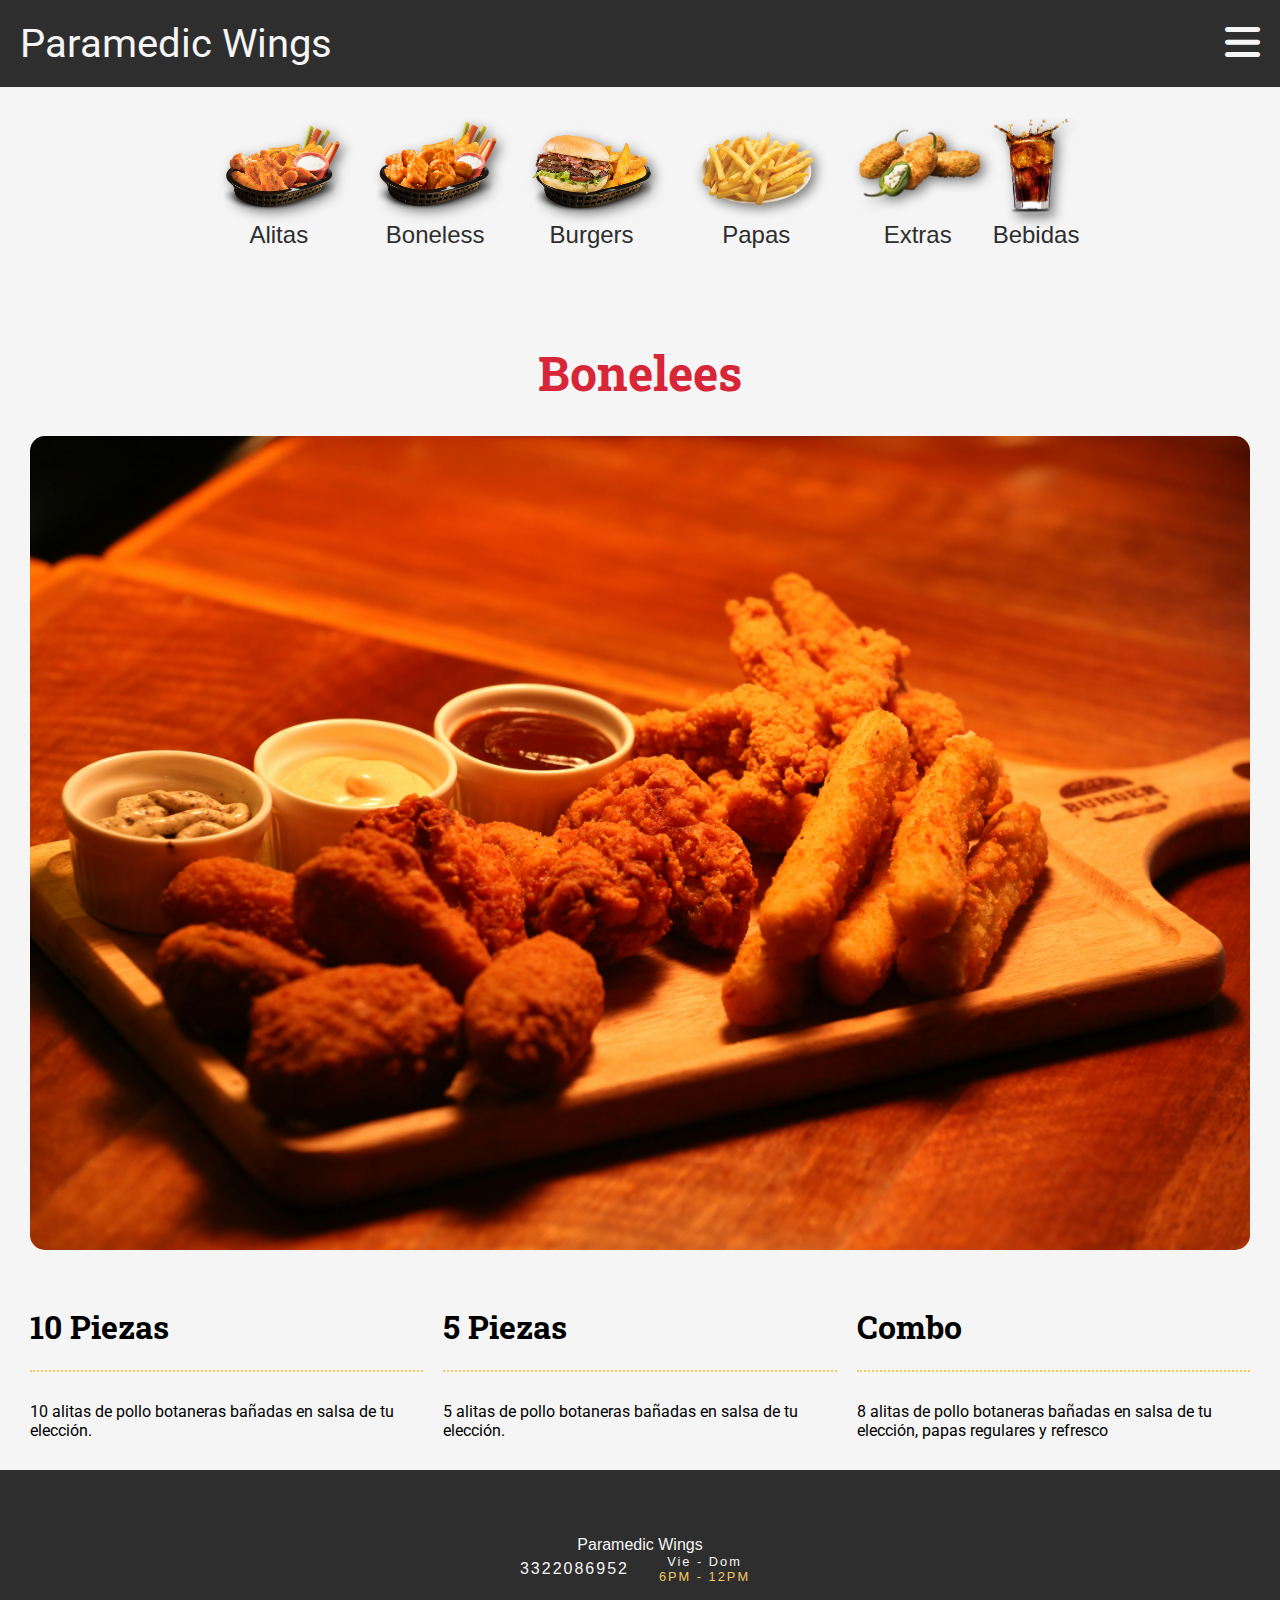
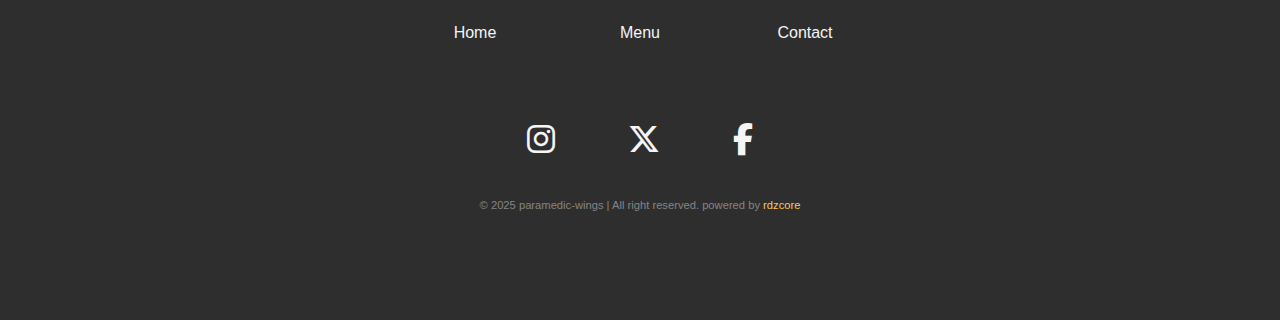
<file: boneless.html>
<!DOCTYPE html>
<html lang="en">
  <head>
    <meta charset="UTF-8" />
    <meta name="viewport" content="width=device-width, initial-scale=1.0" />
    <title>Bonelees</title>
    <link
      href="https://fonts.googleapis.com/css?family=Roboto|Ubuntu+Condensed&display=swap"
      rel="stylesheet"
    />
    <link
      href="https://fonts.googleapis.com/css?family=Roboto+Slab&display=swap"
      rel="stylesheet"
    />
    <link
      rel="stylesheet"
      href="https://cdnjs.cloudflare.com/ajax/libs/font-awesome/6.7.2/css/all.min.css"
      integrity="sha512-Evv84Mr4kqVGRNSgIGL/F/aIDqQb7xQ2vcrdIwxfjThSH8CSR7PBEakCr51Ck+w+/U6swU2Im1vVX0SVk9ABhg=="
      crossorigin="anonymous"
      referrerpolicy="no-referrer"
    />
    <link rel="stylesheet" href="styles.css" />
  </head>
  <body>
    <div class="header-wrapper">
      <div>Paramedic Wings</div>
      <div class="toggle-btn"><i class="fa-solid fa-bars"></i></div>
      <div class="dropdown-menu">
        <div class="nav-link-wrapper">
          <a href="index.html">Inicio</a>
          <a href="index.html#menu">Menu</a>
          <a href="index.html#ubication">Ubicacion</a>
          <a href="#">Contacto</a>
        </div>
        <div class="social-media-icons">
          <a href="#">
            <i class="fab fa-instagram"></i>
          </a>
          <a href="#">
            <i class="fab fa-x-twitter"></i>
          </a>
          <a href="#">
            <i class="fab fa-facebook-f"></i>
          </a>
        </div>
      </div>
    </div>
    <div class="container-wrapper">
      <div class="menu-bar">
        <div class="left-icon">
          <i class="fa-solid fa-chevron-left"></i>
        </div>
        <div class="menu-items">
          <div class="menu-item">
            <div class="menu-item-img">
              <a href="wings.html">
                <img src="images/alitas_menu.png" alt="Alitas" />
              </a>
            </div>
            <div class="menu-item-name">Alitas</div>
          </div>
          <div class="menu-item">
            <div class="menu-item-img">
              <a href="boneless.html">
                <img src="images/boneless_menu.png" alt="Boneless" />
              </a>
            </div>
            <div class="menu-item-name">Boneless</div>
          </div>
          <div class="menu-item">
            <div class="menu-item-img">
              <a href="burgers.html">
                <img src="images/burger_menu.png" alt="Burgers" />
              </a>
            </div>
            <div class="menu-item-name">Burgers</div>
          </div>
          <div class="menu-item">
            <div class="menu-item-img">
              <a href="fries.html">
                <img src="images/french-fries_menu.png" alt="Fries" />
              </a>
            </div>
            <div class="menu-item-name">Papas</div>
          </div>
          <div class="menu-item">
            <div class="menu-item-img">
              <a href="others.html">
                <img src="images/jalapeo-poppers_menu.png" alt="Extras" />
              </a>
            </div>
            <div class="menu-item-name">Extras</div>
          </div>
          <div class="menu-item">
            <div class="menu-item-img">
              <a href="drinks.html">
                <img src="images/bebidas_menu.png" alt="Bebidas" />
              </a>
            </div>
            <div class="menu-item-name">Bebidas</div>
          </div>
        </div>
        <div class="right-icon">
          <i class="fa-solid fa-chevron-right"></i>
        </div>
      </div>
      <div class="header-menu">
        <div class="title">
          <h1>Bonelees</h1>
        </div>
        <div class="image">
          <img src="images/boneless_header.jpg" alt="boneless-header" />
        </div>
      </div>
      <div class="product-options">
        <div class="option-card">
          <div class="option-title"><h1>10 Piezas</h1></div>
          <div class="option-description">
            10 alitas de pollo botaneras bañadas en salsa de tu elección.
          </div>
        </div>
        <div class="option-card">
          <div class="option-title"><h1>5 Piezas</h1></div>
          <div class="option-description">
            5 alitas de pollo botaneras bañadas en salsa de tu elección.
          </div>
        </div>
        <div class="option-card">
          <div class="option-title"><h1>Combo</h1></div>
          <div class="option-description">
            8 alitas de pollo botaneras bañadas en salsa de tu elección, papas
            regulares y refresco
          </div>
        </div>
      </div>
    </div>
    <div class="footer">
      <div class="logo-footer">
        <div>Paramedic Wings</div>
      </div>
      <div class="footer-phone-hours">
        <span class="Phone"> 3322086952 </span>
        <span class="attention">
          <span class="Days">Vie - Dom</span>
          <span class="Hours">6PM - 12PM </span>
        </span>
      </div>
      <div class="link-wrapper">
        <div class="nav-link">
          <a href="index.html">Home</a>
        </div>
        <div class="nav-link">
          <a href="index.html#menu">Menu</a>
        </div>
        <div class="nav-link">
          <a href="#">Contact</a>
        </div>
      </div>
      <div class="social-media-icons">
        <a href="#">
          <i class="fab fa-instagram"></i>
        </a>

        <a href="#">
          <i class="fab fa-x-twitter"></i>
        </a>

        <a href="#">
          <i class="fab fa-facebook-f"></i>
        </a>
      </div>

      <div class="copyright-wrapper">
        &copy; 2025 paramedic-wings &#124; All right reserved. powered by
        <a href="https://danirdz.github.io/rdzcore-dev" target="_blank"
          >rdzcore</a
        >
      </div>
    </div>
    <script src="main.js"></script>
  </body>
</html>
</file>
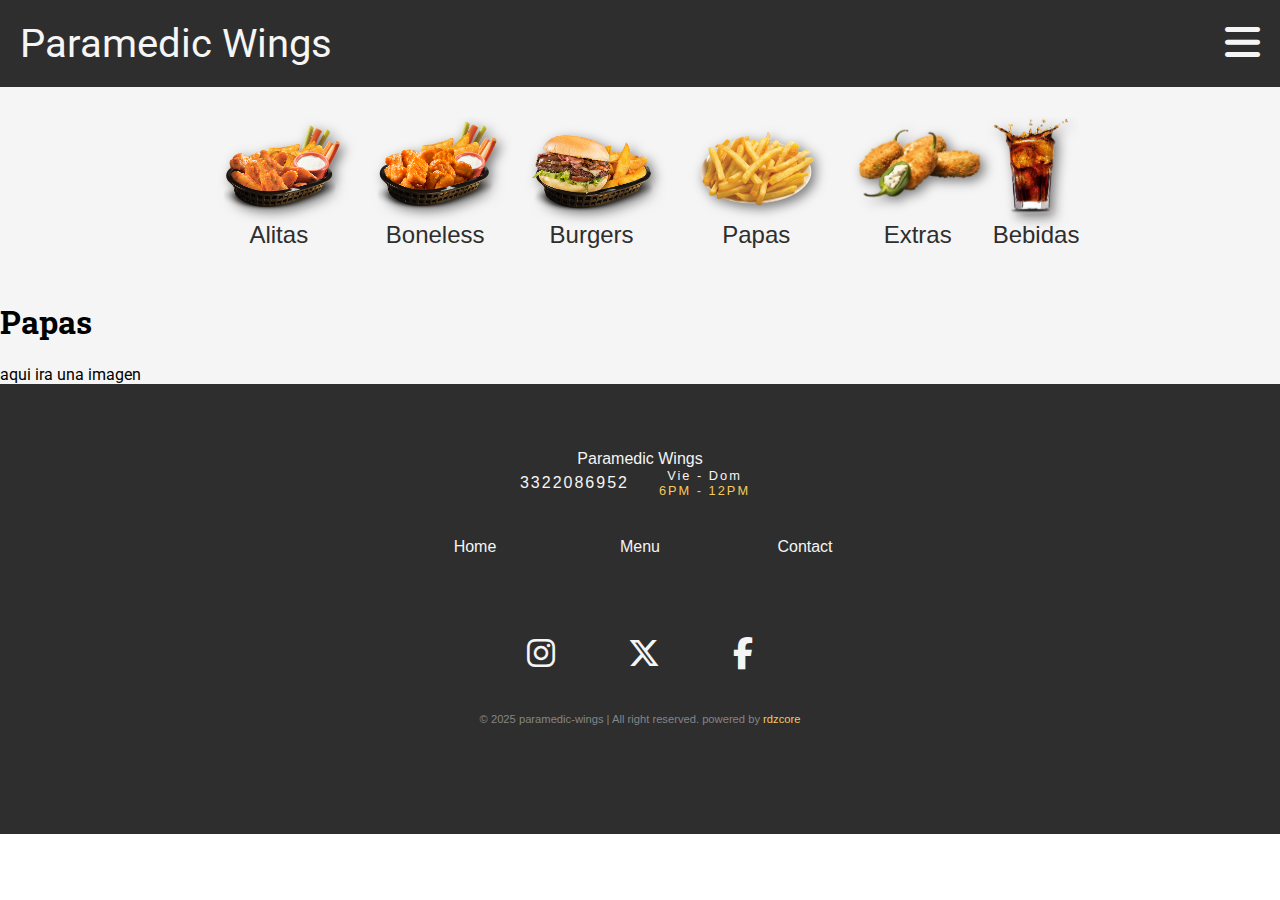
<file: fries.html>
<!DOCTYPE html>
<html lang="en">
  <head>
    <meta charset="UTF-8" />
    <meta name="viewport" content="width=device-width, initial-scale=1.0" />
    <title>Fries</title>
    <link
      href="https://fonts.googleapis.com/css?family=Roboto|Ubuntu+Condensed&display=swap"
      rel="stylesheet"
    />
    <link
      href="https://fonts.googleapis.com/css?family=Roboto+Slab&display=swap"
      rel="stylesheet"
    />
    <link
      rel="stylesheet"
      href="https://cdnjs.cloudflare.com/ajax/libs/font-awesome/6.7.2/css/all.min.css"
      integrity="sha512-Evv84Mr4kqVGRNSgIGL/F/aIDqQb7xQ2vcrdIwxfjThSH8CSR7PBEakCr51Ck+w+/U6swU2Im1vVX0SVk9ABhg=="
      crossorigin="anonymous"
      referrerpolicy="no-referrer"
    />
    <link rel="stylesheet" href="styles.css" />
  </head>
  <body>
    <div class="header-wrapper">
      <div>Paramedic Wings</div>
      <div class="toggle-btn"><i class="fa-solid fa-bars"></i></div>
      <div class="dropdown-menu">
        <div class="nav-link-wrapper">
          <a href="index.html">Inicio</a>
          <a href="index.html#menu">Menu</a>
          <a href="index.html#ubication">Ubicacion</a>
          <a href="#">Contacto</a>
        </div>
        <div class="social-media-icons">
          <a href="#">
            <i class="fab fa-instagram"></i>
          </a>
          <a href="#">
            <i class="fab fa-x-twitter"></i>
          </a>
          <a href="#">
            <i class="fab fa-facebook-f"></i>
          </a>
        </div>
      </div>
    </div>
    <div class="container-wrapper">
      <div class="menu-bar">
        <div class="left-icon">
          <i class="fa-solid fa-chevron-left"></i>
        </div>
        <div class="menu-items">
          <div class="menu-item">
            <div class="menu-item-img">
              <a href="wings.html">
                <img src="images/alitas_menu.png" alt="Alitas" />
              </a>
            </div>
            <div class="menu-item-name">Alitas</div>
          </div>
          <div class="menu-item">
            <div class="menu-item-img">
              <a href="boneless.html">
                <img src="images/boneless_menu.png" alt="Boneless" />
              </a>
            </div>
            <div class="menu-item-name">Boneless</div>
          </div>
          <div class="menu-item">
            <div class="menu-item-img">
              <a href="burgers.html">
                <img src="images/burger_menu.png" alt="Burgers" />
              </a>
            </div>
            <div class="menu-item-name">Burgers</div>
          </div>
          <div class="menu-item">
            <div class="menu-item-img">
              <a href="fries.html">
                <img src="images/french-fries_menu.png" alt="Fries" />
              </a>
            </div>
            <div class="menu-item-name">Papas</div>
          </div>
          <div class="menu-item">
            <div class="menu-item-img">
              <a href="others.html">
                <img src="images/jalapeo-poppers_menu.png" alt="Extras" />
              </a>
            </div>
            <div class="menu-item-name">Extras</div>
          </div>
          <div class="menu-item">
            <div class="menu-item-img">
              <a href="drinks.html">
                <img src="images/bebidas_menu.png" alt="Bebidas" />
              </a>
            </div>
            <div class="menu-item-name">Bebidas</div>
          </div>
        </div>
        <div class="right-icon">
          <i class="fa-solid fa-chevron-right"></i>
        </div>
      </div>
      <div class="title">
        <h1>Papas</h1>
      </div>
      <div class="image">aqui ira una imagen</div>
    </div>
    <div class="footer">
      <div class="logo-footer">
        <div>Paramedic Wings</div>
      </div>
      <div class="footer-phone-hours">
        <span class="Phone"> 3322086952 </span>
        <span class="attention">
          <span class="Days">Vie - Dom</span>
          <span class="Hours">6PM - 12PM </span>
        </span>
      </div>
      <div class="link-wrapper">
        <div class="nav-link">
          <a href="index.html">Home</a>
        </div>
        <div class="nav-link">
          <a href="index.html#menu">Menu</a>
        </div>
        <div class="nav-link">
          <a href="#">Contact</a>
        </div>
      </div>
      <div class="social-media-icons">
        <a href="#">
          <i class="fab fa-instagram"></i>
        </a>

        <a href="#">
          <i class="fab fa-x-twitter"></i>
        </a>

        <a href="#">
          <i class="fab fa-facebook-f"></i>
        </a>
      </div>

      <div class="copyright-wrapper">
        &copy; 2025 paramedic-wings &#124; All right reserved. powered by
        <a href="https://danirdz.github.io/rdzcore-dev" target="_blank"
          >rdzcore</a
        >
      </div>
    </div>
    <script>
      const toogleBtn = document.querySelector(".toggle-btn");
      const toogleBtnIcon = document.querySelector(".toggle-btn i");
      const dropDowMenu = document.querySelector(".dropdown-menu");
      const leftIcon = document.querySelector(".left-icon");
      const rightIcon = document.querySelector(".right-icon");
      const menuItems = document.querySelector(".menu-items");

      const scrollAmount = 150;
      toogleBtn.onclick = function () {
        dropDowMenu.classList.toggle("open");
        const isOpen = dropDowMenu.classList.contains("open");

        toogleBtnIcon.classList = isOpen
          ? "fa-solid fa-xmark"
          : "fa-solid fa-bars";
      };

      leftIcon.addEventListener("click", () => {
        menuItems.scrollBy({ left: -scrollAmount, behavior: "smooth" });
      });

      rightIcon.addEventListener("click", () => {
        menuItems.scrollBy({ left: scrollAmount, behavior: "smooth" });
      });
    </script>
  </body>
</html>
</file>
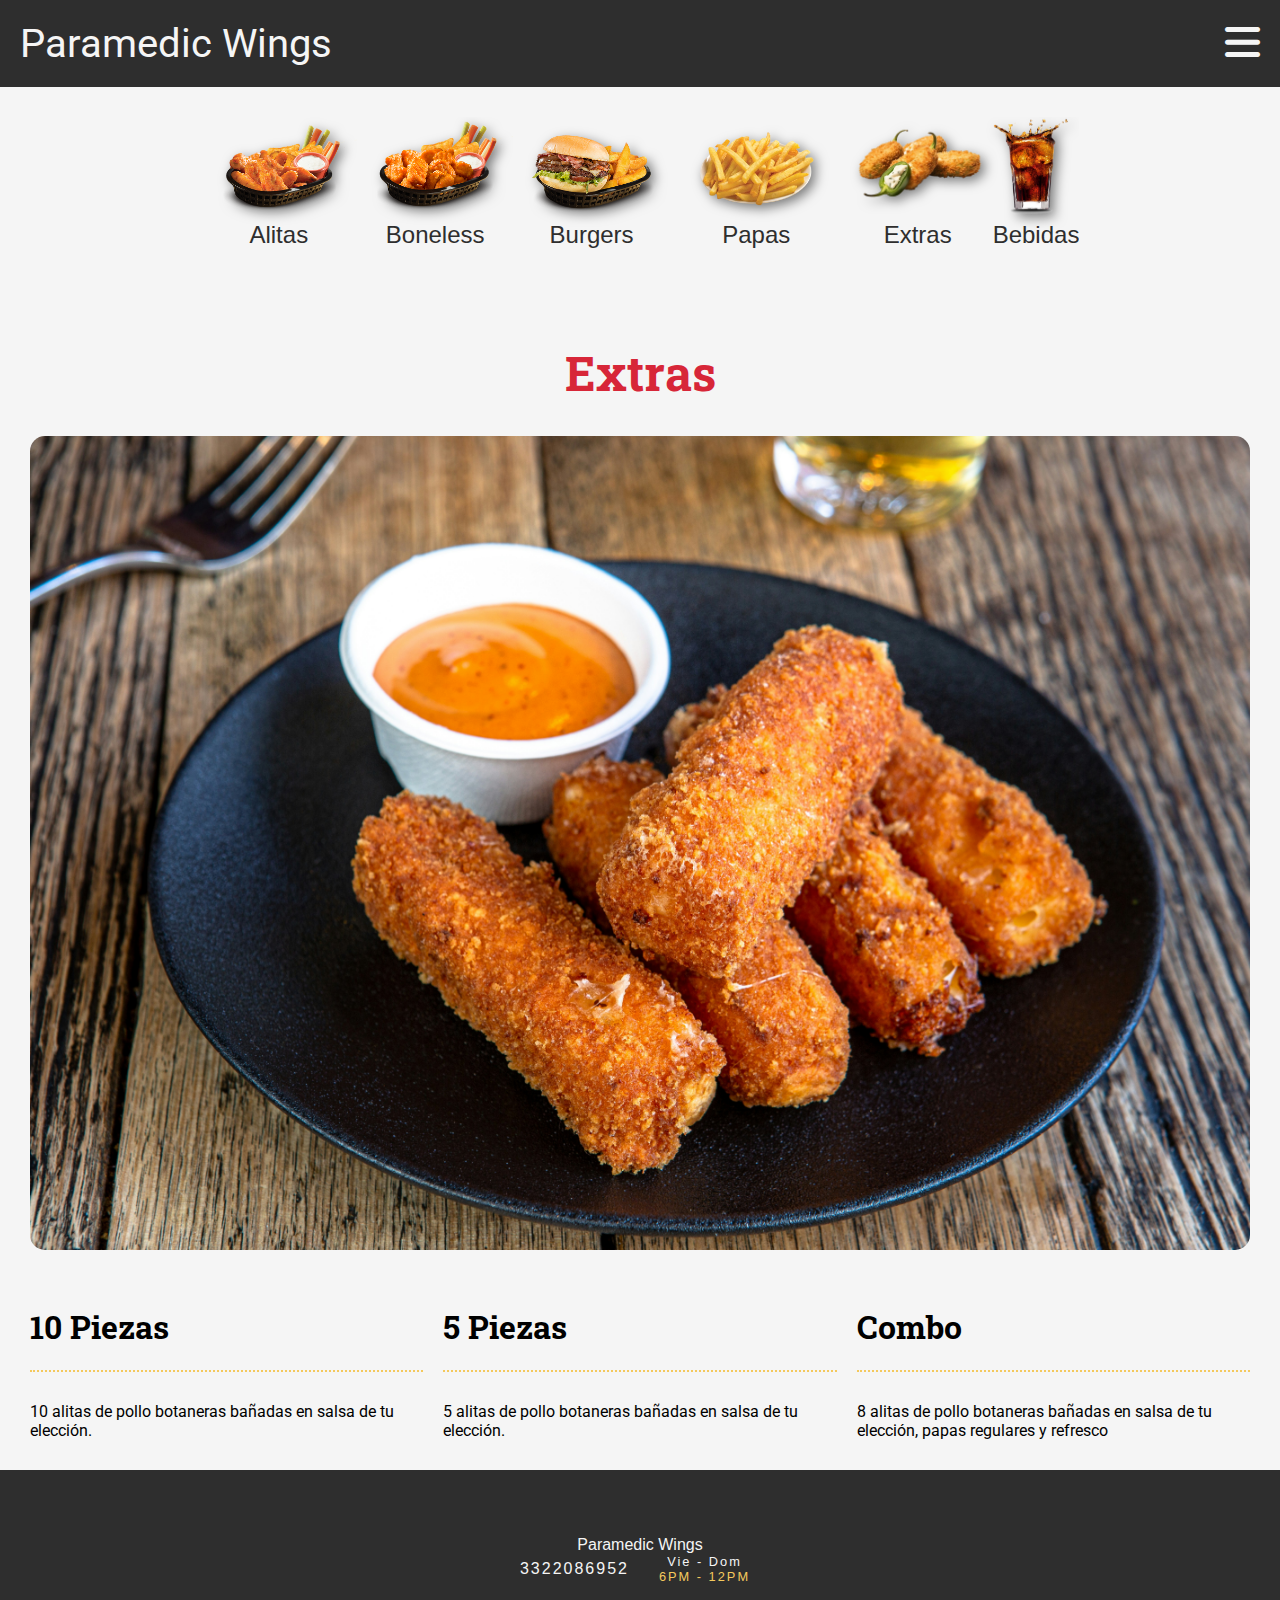
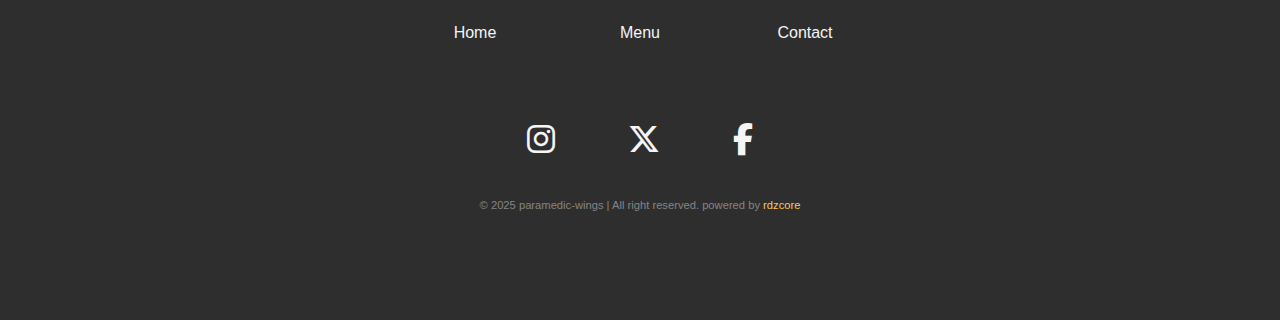
<file: others.html>
<!DOCTYPE html>
<html lang="en">
  <head>
    <meta charset="UTF-8" />
    <meta name="viewport" content="width=device-width, initial-scale=1.0" />
    <title>Extras</title>
    <link
      href="https://fonts.googleapis.com/css?family=Roboto|Ubuntu+Condensed&display=swap"
      rel="stylesheet"
    />
    <link
      href="https://fonts.googleapis.com/css?family=Roboto+Slab&display=swap"
      rel="stylesheet"
    />
    <link
      rel="stylesheet"
      href="https://cdnjs.cloudflare.com/ajax/libs/font-awesome/6.7.2/css/all.min.css"
      integrity="sha512-Evv84Mr4kqVGRNSgIGL/F/aIDqQb7xQ2vcrdIwxfjThSH8CSR7PBEakCr51Ck+w+/U6swU2Im1vVX0SVk9ABhg=="
      crossorigin="anonymous"
      referrerpolicy="no-referrer"
    />
    <link rel="stylesheet" href="styles.css" />
  </head>
  <body>
    <div class="header-wrapper">
      <div>Paramedic Wings</div>
      <div class="toggle-btn"><i class="fa-solid fa-bars"></i></div>
      <div class="dropdown-menu">
        <div class="nav-link-wrapper">
          <a href="index.html">Inicio</a>
          <a href="index.html#menu">Menu</a>
          <a href="index.html#ubication">Ubicacion</a>
          <a href="#">Contacto</a>
        </div>
        <div class="social-media-icons">
          <a href="#">
            <i class="fab fa-instagram"></i>
          </a>
          <a href="#">
            <i class="fab fa-x-twitter"></i>
          </a>
          <a href="#">
            <i class="fab fa-facebook-f"></i>
          </a>
        </div>
      </div>
    </div>
    <div class="container-wrapper">
      <div class="menu-bar">
        <div class="left-icon">
          <i class="fa-solid fa-chevron-left"></i>
        </div>
        <div class="menu-items">
          <div class="menu-item">
            <div class="menu-item-img">
              <a href="wings.html">
                <img src="images/alitas_menu.png" alt="Alitas" />
              </a>
            </div>
            <div class="menu-item-name">Alitas</div>
          </div>
          <div class="menu-item">
            <div class="menu-item-img">
              <a href="boneless.html">
                <img src="images/boneless_menu.png" alt="Boneless" />
              </a>
            </div>
            <div class="menu-item-name">Boneless</div>
          </div>
          <div class="menu-item">
            <div class="menu-item-img">
              <a href="burgers.html">
                <img src="images/burger_menu.png" alt="Burgers" />
              </a>
            </div>
            <div class="menu-item-name">Burgers</div>
          </div>
          <div class="menu-item">
            <div class="menu-item-img">
              <a href="fries.html">
                <img src="images/french-fries_menu.png" alt="Fries" />
              </a>
            </div>
            <div class="menu-item-name">Papas</div>
          </div>
          <div class="menu-item">
            <div class="menu-item-img">
              <a href="others.html">
                <img src="images/jalapeo-poppers_menu.png" alt="Extras" />
              </a>
            </div>
            <div class="menu-item-name">Extras</div>
          </div>
          <div class="menu-item">
            <div class="menu-item-img">
              <a href="drinks.html">
                <img src="images/bebidas_menu.png" alt="Bebidas" />
              </a>
            </div>
            <div class="menu-item-name">Bebidas</div>
          </div>
        </div>
        <div class="right-icon">
          <i class="fa-solid fa-chevron-right"></i>
        </div>
      </div>
      <div class="header-menu">
        <div class="title">
          <h1>Extras</h1>
        </div>
        <div class="image">
          <img src="images/extras_header.jpg" alt="extras-header" />
        </div>
      </div>
      <div class="product-options">
        <div class="option-card">
          <div class="option-title"><h1>10 Piezas</h1></div>
          <div class="option-description">
            10 alitas de pollo botaneras bañadas en salsa de tu elección.
          </div>
        </div>
        <div class="option-card">
          <div class="option-title"><h1>5 Piezas</h1></div>
          <div class="option-description">
            5 alitas de pollo botaneras bañadas en salsa de tu elección.
          </div>
        </div>
        <div class="option-card">
          <div class="option-title"><h1>Combo</h1></div>
          <div class="option-description">
            8 alitas de pollo botaneras bañadas en salsa de tu elección, papas
            regulares y refresco
          </div>
        </div>
      </div>
    </div>
    <div class="footer">
      <div class="logo-footer">
        <div>Paramedic Wings</div>
      </div>
      <div class="footer-phone-hours">
        <span class="Phone"> 3322086952 </span>
        <span class="attention">
          <span class="Days">Vie - Dom</span>
          <span class="Hours">6PM - 12PM </span>
        </span>
      </div>
      <div class="link-wrapper">
        <div class="nav-link">
          <a href="index.html">Home</a>
        </div>
        <div class="nav-link">
          <a href="index.html#menu">Menu</a>
        </div>
        <div class="nav-link">
          <a href="#">Contact</a>
        </div>
      </div>
      <div class="social-media-icons">
        <a href="#">
          <i class="fab fa-instagram"></i>
        </a>

        <a href="#">
          <i class="fab fa-x-twitter"></i>
        </a>

        <a href="#">
          <i class="fab fa-facebook-f"></i>
        </a>
      </div>

      <div class="copyright-wrapper">
        &copy; 2025 paramedic-wings &#124; All right reserved. powered by
        <a href="https://danirdz.github.io/rdzcore-dev" target="_blank"
          >rdzcore</a
        >
      </div>
    </div>
    <script src="main.js"></script>
  </body>
</html>
</file>
<file: styles.css>
/* master styles */
body{
    margin: 0px;
    font-family: 'Roboto', sans-serif;
}

html {
  scroll-behavior: smooth;
}

h1, h2, h3, h4, h5, h6{

    font-family: 'Roboto Slab', serif;
}

.header-wrapper{
    position: sticky;
    top: 0;
    display: flex;
    justify-content: space-between;
    padding: 20px;
    background-color: #2E2E2E;
    font-size: 2.5rem;
    color: #F5F5F5;
    z-index: 1000;
    align-items: center;
}

.header-wrapper > .logo-wrapper  img{
    width: 130px;
    height: 100%;
}

.dropdown-menu {
    position: absolute;
    right: 0;
    top: 179px;
    height: 100vh;
    width: 0;
    background-color: #2E2E2E;
    font-family: 'Ubuntu Condensed', sans-serif;
    overflow: hidden;
    transition: width 0.2s cubic-bezier(0.175, 0.885, 0.32, 1.275);
}
.dropdown-menu.open {
    width: 300px;
}
.dropdown-menu > .nav-link-wrapper{
    padding: 0.7rem;
    display: grid;
    gap: 3rem;
    align-items: center;
    justify-content: center;
    text-align: center;
    
}
.dropdown-menu > .nav-link-wrapper a {
    color: #F5F5F5;
    text-decoration: none;
    transition: 0.5s;
}

.dropdown-menu > .nav-link-wrapper a:hover{

    color: #F4C95D;
    letter-spacing: 2px;

}

.dropdown-menu > .social-media-icons {

    margin-top: 40px;
    margin-bottom: 40px;
    width: 300px;
    display: flex;
    justify-content: space-around;

}

.dropdown-menu > .social-media-icons a{

    color: #F5F5F5;
    transition: 0.5s;

}
.dropdown-menu > .social-media-icons a:hover{

    color: #F4C95D;

}
.container-wrapper{
    background-color: #F5F5F5;
}
.hero-section{

    background-image: url(images/mexican-food-still-life.jpg);
    padding: 100px;
    height: 300px;
    background-attachment: fixed;
    background-position: center;
    background-repeat: no-repeat;
    background-size: cover;
}

.hero-section > .top-heading{

    padding: 1px 20px;
    background-color: #2E2E2E;
    color: #F5F5F5;
    width: 350px;
    border-radius: 2px;

}

.hero-section > .bottom-heading{

    background-color: #F4C95D;
    color: #2E2E2E;
    padding: 1px 20px;
    margin-top: 15px;
    width: 70px;
    border-radius: 2px;
}

/*features section styles*/

.feature-section{

    height: 400px;
    background-image: url(images/8C7C6BA0-CBE4-4A95-9C32-CE98CBAEE717.PNG);
    background-color: #F4C95D;
    border-top: 10px solid white;
    font-family: 'Ubuntu Condensed', sans-serif;
    color: #2E2E2E;
    display: flex;
    align-items: center;
    justify-content: center;
    box-shadow: inset 0px -26px 79px -8px rgba(0,0,0,0.58);
}

.feature-section > .column-wrapper {
    width: 1000px;
    display: flex;
    justify-content: space-between;
}

.feature-section > .column-wrapper > .column {

    padding: 20px;
    margin: 42px;
    text-align: center;
    border-bottom: 5px solid transparent;
    border-radius: 10px;
    transition: 1s;

}

.feature-section > .column-wrapper > .column:hover {

    border-bottom: #2E2E2E 5px solid;

}

.feature-section > .column-wrapper > .column :nth-child(1){

    font-size: 3em;
}

.feature-section > .column-wrapper > .column :nth-child(2){

    font-size: 1.5em;
    font-weight: 900;
    height: 50px;
    transition: 1s;
}

.feature-section > .column-wrapper > .column :nth-child(2):hover{

    letter-spacing: 1px;

}

.feature-section > .column-wrapper > .column :nth-child(3){

    letter-spacing: 2px;
}
#menu {
    scroll-margin-top: 170px;
}
.menu-wrapper {
    display: grid;
    background-color: #F5F5F5;
    color: #2E2E2E;
    box-shadow: inset 0px -26px 79px -8px rgba(0,0,0,0.58);
}
.menu-wrapper > .heading {
    justify-self: center;
    color: #D72638;


}
.menu-wrapper > .menu-items {
    display: grid;
    grid-template-columns: 1fr 1fr 1fr;
    gap: 1rem;
    padding: 2rem;
    

}

.menu-wrapper > .menu-items > .menu-item {
    display: grid;
    justify-content: center;
}

.menu-wrapper > .menu-items > .menu-item > .menu-item-img img {
    height: 150px;
    filter: drop-shadow(4px 4px 6px rgba(0, 0, 0, 0.5));
}

.menu-wrapper > .menu-items > .menu-item > .menu-item-name{
    font-family: 'Ubuntu Condensed', sans-serif;
    font-size: 1.5rem;
    justify-self: center;
    color: #2E2E2E;
}

.menu-bar {
    display: flex;
    align-items: center;
    justify-content: center;
    padding: 30px;
    position: relative;
    overflow: hidden;
}

.menu-bar > .menu-items {
    display: flex;
    justify-content: space-around;
    overflow-x: auto;
    scroll-behavior: smooth;
}

.left-icon, .right-icon {
  font-size: 2rem;
  color: rgba(0, 0, 0, 0.6);
  background-color: rgba(255, 255, 255, 0.7);
  padding: 10px;
  border-radius: 50%;
  cursor: pointer;
  display: none;
}

.menu-bar > .menu-items > .menu-item {
    display: grid;
    justify-content: center;
}

.menu-bar > .menu-items > .menu-item > .menu-item-img img {
    height: 100px;
    filter: drop-shadow(4px 4px 6px rgba(0, 0, 0, 0.5));
}

.menu-bar > .menu-items > .menu-item > .menu-item-name{
    font-family: 'Ubuntu Condensed', sans-serif;
    font-size: 1.5rem;
    justify-self: center;
    color: #2E2E2E;
}

.header-menu{
    display: flex;
    flex-direction: column;
    align-items: center;
    padding: 30px;
}

.header-menu > .title{
    font-size: 1.5rem;
    color: #D72638;
}

.header-menu > .image img {
    width: 100%;
    border-radius: 15px;
}

.product-options {
    display: grid;
    grid-template-columns: 1fr 1fr 1fr;
    padding: 0px 30px 30px 30px;
    gap: 20px;
}
.product-options > .option-card {
    display: grid;
}

.product-options > .option-card > .option-description {
    border-top: 2px dotted #F4C95D;;
    padding-top: 30px;
}

.footer{
    background-color: #2E2E2E;
    font-family: 'Ubuntu Condensed', sans-serif;
    color: #F5F5F5;
    display: flex;
    align-items: center;
    justify-content: center;
    flex-direction: column;
    height: 450px;
}
#ubication {
    scroll-margin-top: 170px;
}
.footer > .logo-footer img {
    width: 130px;
    height: 100%;
}
.footer > .footer-phone-hours{
    display: flex;
    justify-content: space-between;
}
.footer > .footer-phone-hours span {

    margin-left: 10px;
    margin-right: 10px;
    font-size: 1em;
    letter-spacing: 2px;
}
.footer > .footer-phone-hours > .attention {
    display: grid;
}

.footer > .footer-phone-hours > .Phone {
    align-content: center;
    text-decoration: none !important;
    color: #F5F5F5 !important;
}

.footer > .footer-phone-hours > .attention > .Days {
    justify-self: center;
    font-size: 0.8em;
}
.footer > .footer-phone-hours > .attention > .Hours {

    color: #F4C95D;
    font-size: 0.8em;
}

.footer > .link-wrapper {

    margin-top: 40px;
    margin-bottom: 40px;
    width: 400px;

}

.footer > .social-media-icons {

    margin-top: 40px;
    margin-bottom: 40px;
    width: 300px;
    display: flex;
    justify-content: space-around;

}

.footer > .social-media-icons a{

    color: #F5F5F5;
    font-size: 2em;
    transition: 0.5s;

}

.footer > .social-media-icons a:hover{

    color: #F4C95D;

}

.footer > .copyright-wrapper {

    margin-bottom: 42px;
    font-size: 0.7em;
    color: #858585;
}

.footer > .copyright-wrapper a {
    text-decoration: none;
    color: #F4C95D;
}


.link-wrapper {

    display: flex;
    justify-content: space-between;
    align-items: center;
}

.link-wrapper > .nav-link a {

    font-family: 'Ubuntu Condensed', sans-serif;
    color: #F5F5F5;
    text-decoration: none;
    transition: 0.5s;

}

.link-wrapper > .nav-link {

    width: 70px;
    text-align: center;
}

.link-wrapper >.nav-link a:hover{

    color: #F4C95D;
    letter-spacing: 2px;

}

@media(max-width: 900px){
    .menu-wrapper > .menu-items {
        grid-template-columns: 1fr 1fr;
    }
    .left-icon, .right-icon {
        display: block;
    }
    .product-options {
        grid-template-columns: 1fr 1fr;
    }
}

@media(max-width: 615px){
    .hero-section{
        padding: 50px 10px;
        background-attachment: scroll;
    }
    .hero-section > .top-heading {
        width: 150px;
    }
    .hero-section > .bottom-heading {
        width: 50px;
    }

    .menu-wrapper > .menu-items {
        grid-template-columns: 1fr;
        padding: 1rem;
    }

    .feature-section{
        height: 100%;
    }

    .feature-section > .column-wrapper{
        flex-direction: column;
    }

    .link-wrapper{
        flex-direction: column;
        margin-bottom: 20px;
    }

    .link-wrapper > .nav-link {

        margin-top: 10px;
        margin-bottom: 10px;
        font-size: 1.5em;
        width: 100%;
    }

    .menu-bar {
        padding: 15px;
    }

    .product-options {
        grid-template-columns: 1fr;
    }

    .footer {
        height: 100%;
        padding: 15px;
    }

}
</file>
